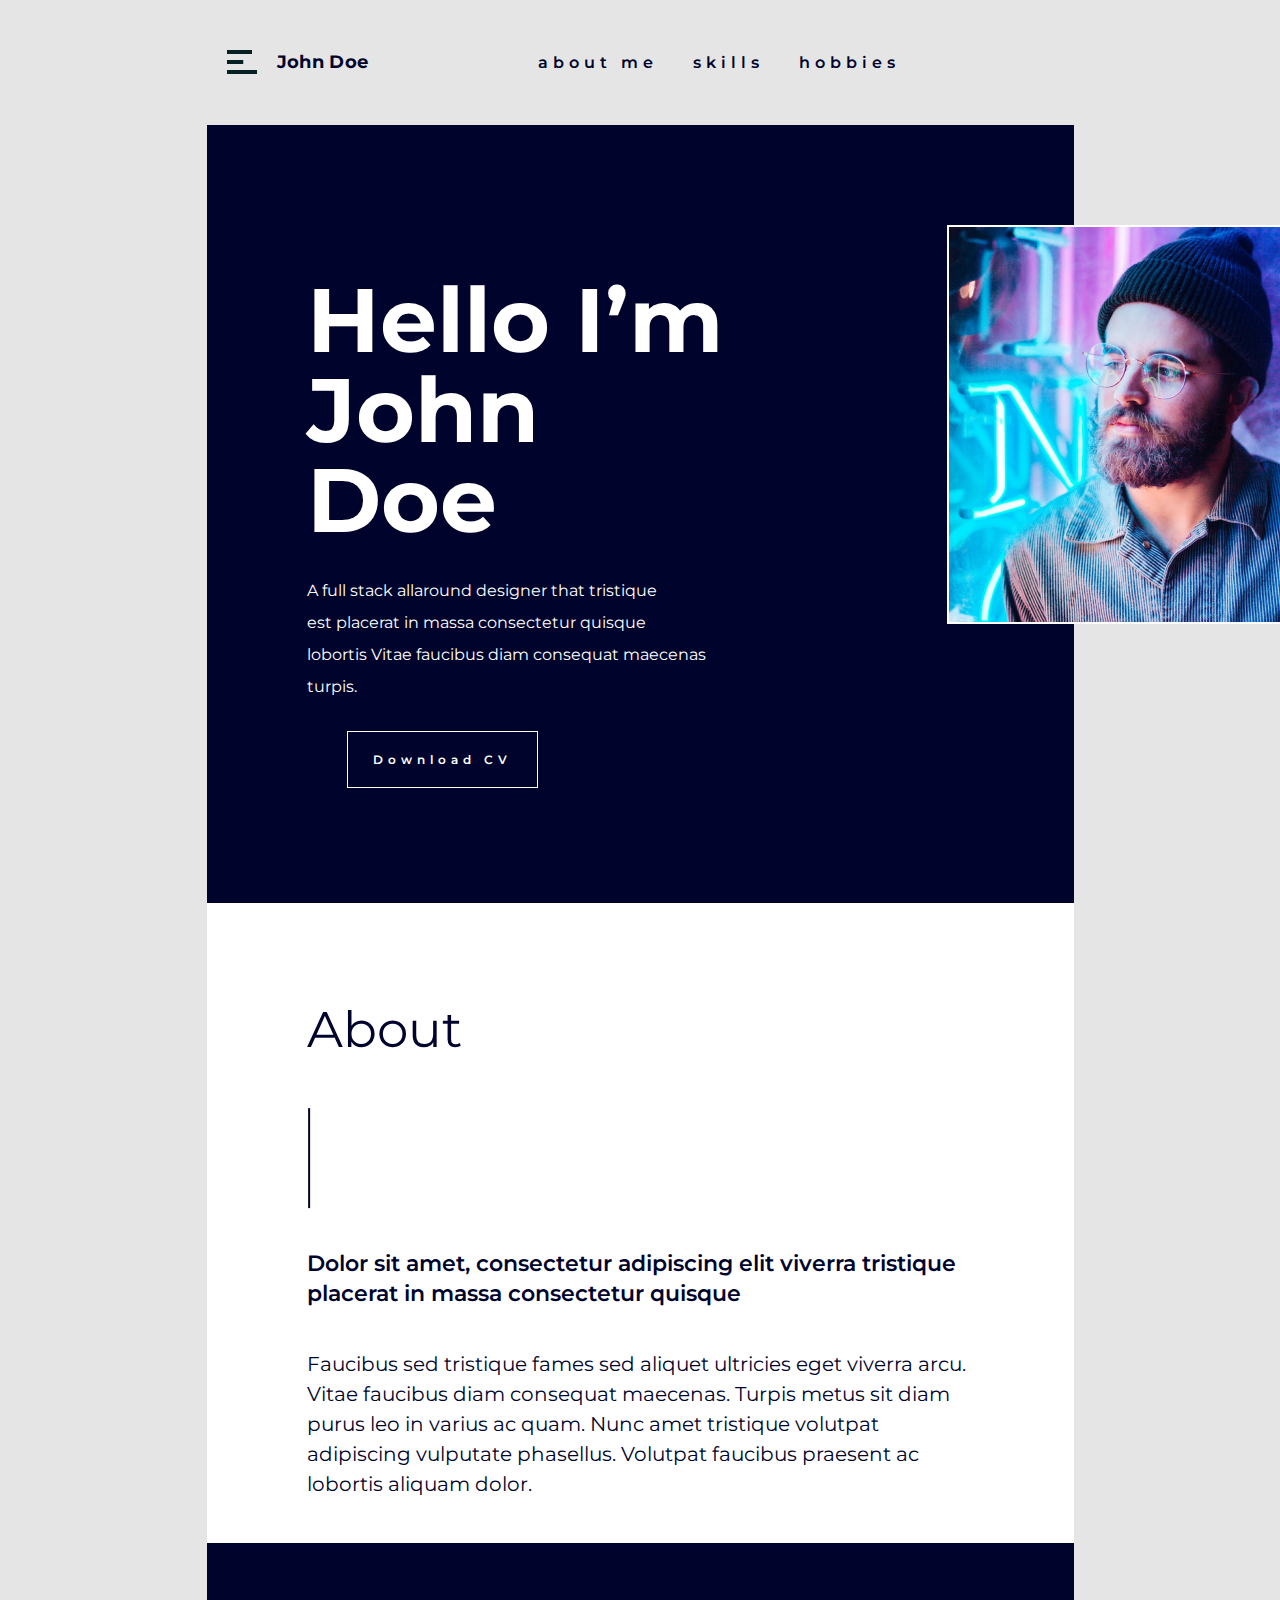
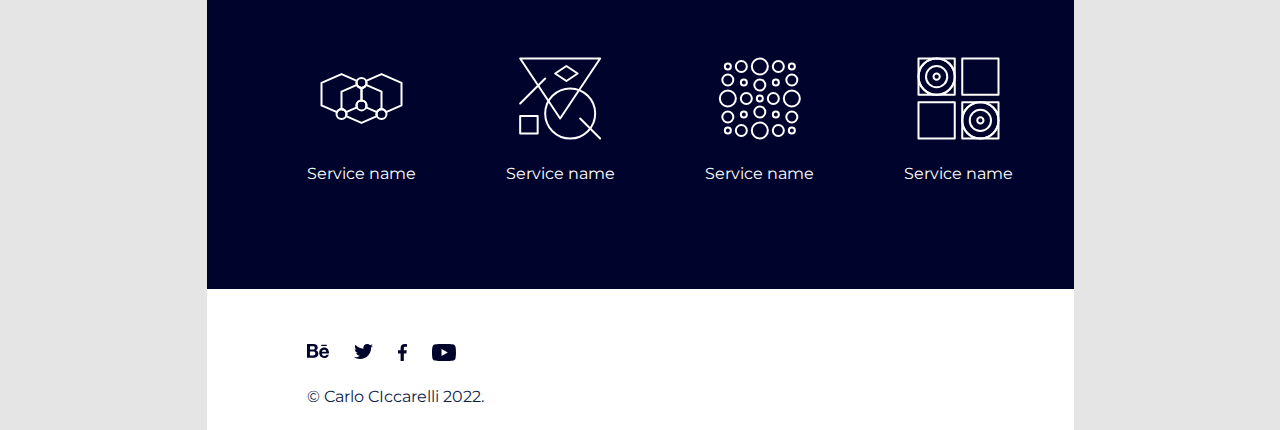
<file: Less_1/less_1.1/index.html>
<!DOCTYPE html>
<html lang="en">
  <head>
    <meta charset="UTF-8" />
    <meta http-equiv="X-UA-Compatible" content="IE=edge" />
    <meta name="viewport" content="width=device-width, initial-scale=1.0" />
    <title>Document</title>
    <link rel="stylesheet" href="css/style.min.css" />
  </head>
  <body>
    <div class="wrapper">
      <header class="header">
        <div class="header__container _container">
          <div class="header__main">
            <a href="index.html" class="header__logo">
              <div class="header__logoimage">
                <svg width="30" height="24" viewBox="0 0 30 24" fill="none" xmlns="http://www.w3.org/2000/svg">
                <path d="M0 12H16.25" stroke="#052123" stroke-width="4"/>
                <path d="M0 2H25" stroke="#052123" stroke-width="4"/>
                <path d="M0 22H30" stroke="#052123" stroke-width="4"/>
                </svg>
              </div>
              <span class="header__title">John Doe</span>
            </a>
            <ul class="header__navigation navigation">
              <li class="navigation__list"><a href="aboutMe.html">about me</a></li>
              <li class="navigation__list"><a href="skills.html">skills</a></li>
              <li class="navigation__list"><a href="hobbies.html">hobbies</a></li>
            </ul>
          </div>
        </div>
      </header>
      <main class="page">
        <section class="information">
          <div class="information__container _container">
            <div class="information__mainblock">
              <div class="information__aboutit aboutit">
                <div class="aboutit__title">Hello
                  I’m </br>John </br> Doe
                </div>
                <div class="aboutit__subtitle">
                  A full stack allaround  designer that tristique </br>est placerat in massa consectetur quisque </br>lobortis Vitae faucibus diam consequat maecenas</br> turpis.
                </div>
    
              </div>
              <div class="information__image"> <img src="./img/main/main.png" alt="main photo"></div>
            </div>
            <div class="information__button">
              <a href="#" class="download-button">Download CV</a>
            </div>
          </div>
        </section>
        <section class="about">
          <div class="about__container _container">
            <div class="about__main">
              <div class="about__title">About <p></p></div>
              <div class="about__subtitle">Dolor sit amet, consectetur adipiscing elit viverra tristique </br> placerat in massa consectetur quisque</div>
              <div class="about__text">  
                Faucibus sed tristique fames sed aliquet ultricies eget viverra arcu. Vitae faucibus diam consequat maecenas. Turpis metus sit diam purus leo in varius ac quam. Nunc amet tristique volutpat adipiscing vulputate phasellus. Volutpat faucibus praesent ac lobortis aliquam dolor.
              </div>
            </div>
          </div>  
        </section>
        <section class="services">
          <div class="services__container _container">
            <div class="services__main">
             <ul class="services__list">
              <li class="services__item">
                <svg width="101" height="101" viewBox="0 0 101 101" fill="none" xmlns="http://www.w3.org/2000/svg">
                <path d="M55.5 34.873C55.5 37.637 53.261 39.876 50.5 39.876C47.737 39.876 45.499 37.637 45.499 34.873C45.499 32.114 47.737 29.875 50.5 29.875C53.261 29.875 55.5 32.114 55.5 34.873Z" stroke="white" stroke-width="2" stroke-miterlimit="10" stroke-linecap="round" stroke-linejoin="round"/>
                <path d="M50.5 62.375C53.2614 62.375 55.5 60.1364 55.5 57.375C55.5 54.6136 53.2614 52.375 50.5 52.375C47.7386 52.375 45.5 54.6136 45.5 57.375C45.5 60.1364 47.7386 62.375 50.5 62.375Z" stroke="white" stroke-width="2" stroke-miterlimit="10" stroke-linecap="round" stroke-linejoin="round"/>
                <path d="M30.5 71.123C33.2614 71.123 35.5 68.8845 35.5 66.123C35.5 63.3616 33.2614 61.123 30.5 61.123C27.7386 61.123 25.5 63.3616 25.5 66.123C25.5 68.8845 27.7386 71.123 30.5 71.123Z" stroke="white" stroke-width="2" stroke-miterlimit="10" stroke-linecap="round" stroke-linejoin="round"/>
                <path d="M70.499 71.1241C73.261 71.1241 75.5 68.885 75.5 66.1231C75.5 63.3611 73.261 61.1221 70.499 61.1221C67.7371 61.1221 65.498 63.3611 65.498 66.1231C65.498 68.885 67.7371 71.1241 70.499 71.1241Z" stroke="white" stroke-width="2" stroke-miterlimit="10" stroke-linecap="round" stroke-linejoin="round"/>
                <path d="M55.076 36.876C54.305 38.638 52.548 39.875 50.5 39.875C48.451 39.875 46.696 38.64 45.923 36.878L30.5 43.624V61.125C33.261 61.125 35.5 63.361 35.5 66.123C35.5 66.836 35.346 67.512 35.076 68.127L50.501 74.873L65.921 68.127C65.652 67.514 65.498 66.836 65.498 66.123C65.498 63.361 67.735 61.125 70.498 61.125H70.5V43.624L55.076 36.876Z" stroke="white" stroke-width="2" stroke-miterlimit="10" stroke-linecap="round" stroke-linejoin="round"/>
                <path d="M70.502 26.126L55.076 32.871C55.345 33.487 55.5 34.16 55.5 34.873C55.5 37.637 53.261 39.876 50.5 39.876V52.376C53.261 52.376 55.5 54.614 55.5 57.376C55.5 58.089 55.347 58.763 55.076 59.376L65.921 64.122C66.693 62.358 68.448 61.126 70.498 61.126C72.546 61.126 74.305 62.36 75.076 64.124L90.498 57.376L90.5 57.377V34.875L70.502 26.126Z" stroke="white" stroke-width="2" stroke-miterlimit="10" stroke-linecap="round" stroke-linejoin="round"/>
                <path d="M45.499 57.375C45.499 54.613 47.737 52.375 50.5 52.375V39.875C47.737 39.875 45.499 37.636 45.499 34.872C45.499 34.159 45.653 33.484 45.922 32.871L30.502 26.126L10.5 34.875V57.377L10.502 57.375L25.923 64.121C26.694 62.357 28.449 61.125 30.499 61.125C32.549 61.125 34.305 62.359 35.077 64.123L45.922 59.377C45.653 58.762 45.499 58.088 45.499 57.375Z" stroke="white" stroke-width="2" stroke-miterlimit="10" stroke-linecap="round" stroke-linejoin="round"/>
                </svg>
                <p>Service name</p>
              </li>
              <li class="services__item">
                <svg width="101" height="101" viewBox="0 0 101 101" fill="none" xmlns="http://www.w3.org/2000/svg">
                  <path d="M85.1665 65.503C85.1665 79.306 73.9755 90.5 60.1705 90.5C46.3585 90.5 35.1665 79.306 35.1665 65.503C35.1665 51.691 46.3585 40.5 60.1705 40.5C73.9755 40.5 85.1665 51.691 85.1665 65.503Z" stroke="white" stroke-width="2" stroke-miterlimit="10" stroke-linecap="round" stroke-linejoin="round"/>
                  <path d="M50.1585 70.499L90.1665 10.5H10.1665L50.1585 70.499Z" stroke="white" stroke-width="2" stroke-miterlimit="10" stroke-linecap="round" stroke-linejoin="round"/>
                  <path d="M70.1646 70.499L90.1665 90.5L70.1646 70.499Z" stroke="white" stroke-width="2" stroke-miterlimit="10" stroke-linecap="round" stroke-linejoin="round"/>
                  <path d="M35.1665 30.502L10.1665 55.498L35.1665 30.502Z" stroke="white" stroke-width="2" stroke-miterlimit="10" stroke-linecap="round" stroke-linejoin="round"/>
                  <path d="M27.6655 67.999H10.1665V85.502H27.6655V67.999Z" stroke="white" stroke-width="2" stroke-miterlimit="10" stroke-linecap="round" stroke-linejoin="round"/>
                  <path d="M45.1665 25.5L56.4145 33L67.6625 25.5L56.4145 17.999L45.1665 25.5Z" stroke="white" stroke-width="2" stroke-miterlimit="10" stroke-linecap="round" stroke-linejoin="round"/>
                  </svg>
                <p>Service name</p>
              </li>
              <li class="services__item">
                <svg width="101" height="101" viewBox="0 0 101 101" fill="none" xmlns="http://www.w3.org/2000/svg">
                  <path d="M18.8335 21.502C20.4909 21.502 21.8345 20.1584 21.8345 18.501C21.8345 16.8436 20.4909 15.5 18.8335 15.5C17.1761 15.5 15.8325 16.8436 15.8325 18.501C15.8325 20.1584 17.1761 21.502 18.8335 21.502Z" stroke="white" stroke-width="2" stroke-miterlimit="10" stroke-linecap="round" stroke-linejoin="round"/>
                  <path d="M32.3335 24.001C35.3711 24.001 37.8335 21.5385 37.8335 18.501C37.8335 15.4634 35.3711 13.001 32.3335 13.001C29.2959 13.001 26.8335 15.4634 26.8335 18.501C26.8335 21.5385 29.2959 24.001 32.3335 24.001Z" stroke="white" stroke-width="2" stroke-miterlimit="10" stroke-linecap="round" stroke-linejoin="round"/>
                  <path d="M50.8335 26.501C55.2518 26.501 58.8335 22.9193 58.8335 18.501C58.8335 14.0827 55.2518 10.501 50.8335 10.501C46.4152 10.501 42.8335 14.0827 42.8335 18.501C42.8335 22.9193 46.4152 26.501 50.8335 26.501Z" stroke="white" stroke-width="2" stroke-miterlimit="10" stroke-linecap="round" stroke-linejoin="round"/>
                  <path d="M69.3325 24.002C72.3707 24.002 74.8335 21.5391 74.8335 18.501C74.8335 15.4629 72.3707 13 69.3325 13C66.2944 13 63.8315 15.4629 63.8315 18.501C63.8315 21.5391 66.2944 24.002 69.3325 24.002Z" stroke="white" stroke-width="2" stroke-miterlimit="10" stroke-linecap="round" stroke-linejoin="round"/>
                  <path d="M82.8335 21.501C84.4904 21.501 85.8335 20.1578 85.8335 18.501C85.8335 16.8441 84.4904 15.501 82.8335 15.501C81.1766 15.501 79.8335 16.8441 79.8335 18.501C79.8335 20.1578 81.1766 21.501 82.8335 21.501Z" stroke="white" stroke-width="2" stroke-miterlimit="10" stroke-linecap="round" stroke-linejoin="round"/>
                  <path d="M18.8335 37.501C21.8711 37.501 24.3335 35.0385 24.3335 32.001C24.3335 28.9634 21.8711 26.501 18.8335 26.501C15.7959 26.501 13.3335 28.9634 13.3335 32.001C13.3335 35.0385 15.7959 37.501 18.8335 37.501Z" stroke="white" stroke-width="2" stroke-miterlimit="10" stroke-linecap="round" stroke-linejoin="round"/>
                  <path d="M34.8325 37.5C36.4894 37.5 37.8325 36.1569 37.8325 34.5C37.8325 32.8431 36.4894 31.5 34.8325 31.5C33.1757 31.5 31.8325 32.8431 31.8325 34.5C31.8325 36.1569 33.1757 37.5 34.8325 37.5Z" stroke="white" stroke-width="2" stroke-miterlimit="10" stroke-linecap="round" stroke-linejoin="round"/>
                  <path d="M50.8335 42.501C53.8711 42.501 56.3335 40.0385 56.3335 37.001C56.3335 33.9634 53.8711 31.501 50.8335 31.501C47.7959 31.501 45.3335 33.9634 45.3335 37.001C45.3335 40.0385 47.7959 42.501 50.8335 42.501Z" stroke="white" stroke-width="2" stroke-miterlimit="10" stroke-linecap="round" stroke-linejoin="round"/>
                  <path d="M66.8325 37.501C68.4899 37.501 69.8335 36.1574 69.8335 34.5C69.8335 32.8426 68.4899 31.499 66.8325 31.499C65.1751 31.499 63.8315 32.8426 63.8315 34.5C63.8315 36.1574 65.1751 37.501 66.8325 37.501Z" stroke="white" stroke-width="2" stroke-miterlimit="10" stroke-linecap="round" stroke-linejoin="round"/>
                  <path d="M82.8335 37.502C85.8716 37.502 88.3345 35.0391 88.3345 32.001C88.3345 28.9629 85.8716 26.5 82.8335 26.5C79.7954 26.5 77.3325 28.9629 77.3325 32.001C77.3325 35.0391 79.7954 37.502 82.8335 37.502Z" stroke="white" stroke-width="2" stroke-miterlimit="10" stroke-linecap="round" stroke-linejoin="round"/>
                  <path d="M18.8335 58.501C23.2518 58.501 26.8335 54.9193 26.8335 50.501C26.8335 46.0827 23.2518 42.501 18.8335 42.501C14.4152 42.501 10.8335 46.0827 10.8335 50.501C10.8335 54.9193 14.4152 58.501 18.8335 58.501Z" stroke="white" stroke-width="2" stroke-miterlimit="10" stroke-linecap="round" stroke-linejoin="round"/>
                  <path d="M37.3325 56.001C40.3701 56.001 42.8325 53.5385 42.8325 50.501C42.8325 47.4634 40.3701 45.001 37.3325 45.001C34.295 45.001 31.8325 47.4634 31.8325 50.501C31.8325 53.5385 34.295 56.001 37.3325 56.001Z" stroke="white" stroke-width="2" stroke-miterlimit="10" stroke-linecap="round" stroke-linejoin="round"/>
                  <path d="M50.8335 53.499C52.4904 53.499 53.8335 52.1559 53.8335 50.499C53.8335 48.8422 52.4904 47.499 50.8335 47.499C49.1766 47.499 47.8335 48.8422 47.8335 50.499C47.8335 52.1559 49.1766 53.499 50.8335 53.499Z" stroke="white" stroke-width="2" stroke-miterlimit="10" stroke-linecap="round" stroke-linejoin="round"/>
                  <path d="M64.3335 56.001C67.3711 56.001 69.8335 53.5385 69.8335 50.501C69.8335 47.4634 67.3711 45.001 64.3335 45.001C61.2959 45.001 58.8335 47.4634 58.8335 50.501C58.8335 53.5385 61.2959 56.001 64.3335 56.001Z" stroke="white" stroke-width="2" stroke-miterlimit="10" stroke-linecap="round" stroke-linejoin="round"/>
                  <path d="M82.8335 58.501C87.2518 58.501 90.8335 54.9193 90.8335 50.501C90.8335 46.0827 87.2518 42.501 82.8335 42.501C78.4152 42.501 74.8335 46.0827 74.8335 50.501C74.8335 54.9193 78.4152 58.501 82.8335 58.501Z" stroke="white" stroke-width="2" stroke-miterlimit="10" stroke-linecap="round" stroke-linejoin="round"/>
                  <path d="M18.8335 74.501C21.8711 74.501 24.3335 72.0385 24.3335 69.001C24.3335 65.9634 21.8711 63.501 18.8335 63.501C15.7959 63.501 13.3335 65.9634 13.3335 69.001C13.3335 72.0385 15.7959 74.501 18.8335 74.501Z" stroke="white" stroke-width="2" stroke-miterlimit="10" stroke-linecap="round" stroke-linejoin="round"/>
                  <path d="M34.8325 69.5C36.4894 69.5 37.8325 68.1569 37.8325 66.5C37.8325 64.8431 36.4894 63.5 34.8325 63.5C33.1757 63.5 31.8325 64.8431 31.8325 66.5C31.8325 68.1569 33.1757 69.5 34.8325 69.5Z" stroke="white" stroke-width="2" stroke-miterlimit="10" stroke-linecap="round" stroke-linejoin="round"/>
                  <path d="M56.3335 64.002C56.3335 67.037 53.8705 69.5 50.8335 69.5C47.7975 69.5 45.3315 67.037 45.3315 64.002C45.3315 60.962 47.7975 58.5 50.8335 58.5C53.8705 58.5 56.3335 60.962 56.3335 64.002Z" stroke="white" stroke-width="2" stroke-miterlimit="10" stroke-linecap="round" stroke-linejoin="round"/>
                  <path d="M66.8325 69.501C68.4899 69.501 69.8335 68.1574 69.8335 66.5C69.8335 64.8426 68.4899 63.499 66.8325 63.499C65.1751 63.499 63.8315 64.8426 63.8315 66.5C63.8315 68.1574 65.1751 69.501 66.8325 69.501Z" stroke="white" stroke-width="2" stroke-miterlimit="10" stroke-linecap="round" stroke-linejoin="round"/>
                  <path d="M82.8335 74.502C85.8716 74.502 88.3345 72.0391 88.3345 69.001C88.3345 65.9629 85.8716 63.5 82.8335 63.5C79.7954 63.5 77.3325 65.9629 77.3325 69.001C77.3325 72.0391 79.7954 74.502 82.8335 74.502Z" stroke="white" stroke-width="2" stroke-miterlimit="10" stroke-linecap="round" stroke-linejoin="round"/>
                  <path d="M18.8335 85.501C20.4909 85.501 21.8345 84.1574 21.8345 82.5C21.8345 80.8426 20.4909 79.499 18.8335 79.499C17.1761 79.499 15.8325 80.8426 15.8325 82.5C15.8325 84.1574 17.1761 85.501 18.8335 85.501Z" stroke="white" stroke-width="2" stroke-miterlimit="10" stroke-linecap="round" stroke-linejoin="round"/>
                  <path d="M32.3335 88C35.3711 88 37.8335 85.5376 37.8335 82.5C37.8335 79.4624 35.3711 77 32.3335 77C29.2959 77 26.8335 79.4624 26.8335 82.5C26.8335 85.5376 29.2959 88 32.3335 88Z" stroke="white" stroke-width="2" stroke-miterlimit="10" stroke-linecap="round" stroke-linejoin="round"/>
                  <path d="M50.8335 90.5C55.2518 90.5 58.8335 86.9183 58.8335 82.5C58.8335 78.0817 55.2518 74.5 50.8335 74.5C46.4152 74.5 42.8335 78.0817 42.8335 82.5C42.8335 86.9183 46.4152 90.5 50.8335 90.5Z" stroke="white" stroke-width="2" stroke-miterlimit="10" stroke-linecap="round" stroke-linejoin="round"/>
                  <path d="M69.3325 88.001C72.3707 88.001 74.8335 85.5381 74.8335 82.5C74.8335 79.4619 72.3707 76.999 69.3325 76.999C66.2944 76.999 63.8315 79.4619 63.8315 82.5C63.8315 85.5381 66.2944 88.001 69.3325 88.001Z" stroke="white" stroke-width="2" stroke-miterlimit="10" stroke-linecap="round" stroke-linejoin="round"/>
                  <path d="M82.8335 85.5C84.4904 85.5 85.8335 84.1569 85.8335 82.5C85.8335 80.8431 84.4904 79.5 82.8335 79.5C81.1766 79.5 79.8335 80.8431 79.8335 82.5C79.8335 84.1569 81.1766 85.5 82.8335 85.5Z" stroke="white" stroke-width="2" stroke-miterlimit="10" stroke-linecap="round" stroke-linejoin="round"/>
                  </svg>
                <p>Service name</p>
              </li>
              <li class="services__item">
                <svg width="101" height="101" viewBox="0 0 101 101" fill="none" xmlns="http://www.w3.org/2000/svg">
                  <path d="M10.5 28.626V46.75H28.625C18.613 46.75 10.5 38.636 10.5 28.626Z" stroke="white" stroke-width="2" stroke-miterlimit="10" stroke-linecap="round" stroke-linejoin="round"/>
                  <path d="M28.625 10.5H10.5V28.626C10.5 18.615 18.613 10.5 28.625 10.5Z" stroke="white" stroke-width="2" stroke-miterlimit="10" stroke-linecap="round" stroke-linejoin="round"/>
                  <path d="M46.75 28.625V10.5H28.625C38.633 10.5 46.75 18.615 46.75 28.625Z" stroke="white" stroke-width="2" stroke-miterlimit="10" stroke-linecap="round" stroke-linejoin="round"/>
                  <path d="M28.625 46.75H46.75V28.625C46.75 38.636 38.633 46.75 28.625 46.75Z" stroke="white" stroke-width="2" stroke-miterlimit="10" stroke-linecap="round" stroke-linejoin="round"/>
                  <path d="M46.75 54.248H10.5V90.5H46.75V54.248Z" stroke="white" stroke-width="2" stroke-miterlimit="10" stroke-linecap="round" stroke-linejoin="round"/>
                  <path d="M90.5 10.5H54.248V46.749H90.5V10.5Z" stroke="white" stroke-width="2" stroke-miterlimit="10" stroke-linecap="round" stroke-linejoin="round"/>
                  <path d="M28.625 46.751C38.6352 46.751 46.75 38.6361 46.75 28.626C46.75 18.6158 38.6352 10.501 28.625 10.501C18.6148 10.501 10.5 18.6158 10.5 28.626C10.5 38.6361 18.6148 46.751 28.625 46.751Z" stroke="white" stroke-width="2" stroke-miterlimit="10" stroke-linecap="round" stroke-linejoin="round"/>
                  <path d="M28.625 39.251C34.493 39.251 39.25 34.494 39.25 28.626C39.25 22.758 34.493 18.001 28.625 18.001C22.757 18.001 18 22.758 18 28.626C18 34.494 22.757 39.251 28.625 39.251Z" stroke="white" stroke-width="2" stroke-miterlimit="10" stroke-linecap="round" stroke-linejoin="round"/>
                  <path d="M28.625 31.751C30.3509 31.751 31.75 30.3519 31.75 28.626C31.75 26.9001 30.3509 25.501 28.625 25.501C26.8991 25.501 25.5 26.9001 25.5 28.626C25.5 30.3519 26.8991 31.751 28.625 31.751Z" stroke="white" stroke-width="2" stroke-miterlimit="10" stroke-linecap="round" stroke-linejoin="round"/>
                  <path d="M54.25 72.375V90.5H72.375C62.364 90.5 54.25 82.385 54.25 72.375Z" stroke="white" stroke-width="2" stroke-miterlimit="10" stroke-linecap="round" stroke-linejoin="round"/>
                  <path d="M72.375 54.248H54.25V72.375C54.25 62.363 62.364 54.248 72.375 54.248Z" stroke="white" stroke-width="2" stroke-miterlimit="10" stroke-linecap="round" stroke-linejoin="round"/>
                  <path d="M90.5 72.373V54.248H72.375C82.385 54.248 90.5 62.363 90.5 72.373Z" stroke="white" stroke-width="2" stroke-miterlimit="10" stroke-linecap="round" stroke-linejoin="round"/>
                  <path d="M72.375 90.5H90.5V72.373C90.5 82.385 82.385 90.5 72.375 90.5Z" stroke="white" stroke-width="2" stroke-miterlimit="10" stroke-linecap="round" stroke-linejoin="round"/>
                  <path d="M72.375 90.5C82.3852 90.5 90.5 82.3852 90.5 72.375C90.5 62.3648 82.3852 54.25 72.375 54.25C62.3648 54.25 54.25 62.3648 54.25 72.375C54.25 82.3852 62.3648 90.5 72.375 90.5Z" stroke="white" stroke-width="2" stroke-miterlimit="10" stroke-linecap="round" stroke-linejoin="round"/>
                  <path d="M83 72.375C83 78.244 78.246 83 72.375 83C66.508 83 61.75 78.244 61.75 72.375C61.75 66.506 66.508 61.748 72.375 61.748C78.246 61.748 83 66.506 83 72.375Z" stroke="white" stroke-width="2" stroke-miterlimit="10" stroke-linecap="round" stroke-linejoin="round"/>
                  <path d="M72.375 75.5C74.1009 75.5 75.5 74.1009 75.5 72.375C75.5 70.6491 74.1009 69.25 72.375 69.25C70.6491 69.25 69.25 70.6491 69.25 72.375C69.25 74.1009 70.6491 75.5 72.375 75.5Z" stroke="white" stroke-width="2" stroke-miterlimit="10" stroke-linecap="round" stroke-linejoin="round"/>
                  </svg>
                <p>Service name</p>
              </li>
             </ul>
            </div>
          </div>  
        </section>
    </div>
    <footer class="footer">
      <div class="footer__container _container">
        <div class="footer__navigation">
          <ul class="footer__links">
            <li class="footer__link">
              <a href="#">
                <svg width="22" height="14" viewBox="0 0 22 14" fill="none" xmlns="http://www.w3.org/2000/svg">
                  <path d="M8.8376 6.27157C10.0285 5.70145 10.7179 4.8146 10.7179 3.42097C10.7179 0.697061 8.71223 0 6.39314 0H0V13.6833H6.5812C9.02565 13.6833 11.3447 12.4792 11.3447 9.69193C11.282 8.04491 10.4672 6.77835 8.8376 6.27157ZM2.94584 2.34395H5.76636C6.83188 2.34395 7.83476 2.66069 7.83476 3.92762C7.83476 5.06786 7.08261 5.57439 6.01708 5.57439H3.0085V2.34395H2.94584ZM6.14241 11.4024H2.94584V7.60161H6.20507C7.52131 7.60161 8.33614 8.1721 8.33614 9.56573C8.33614 10.9594 7.33329 11.4024 6.14241 11.4024ZM19.8063 2.09032H14.2906V0.760285H19.8063V2.09032ZM22 8.93226C22 6.01831 20.3077 3.54779 17.2365 3.54779C14.2279 3.54779 12.2222 5.82815 12.2222 8.80544C12.2222 11.9094 14.1653 14 17.2365 14C19.5556 14 21.1225 12.9226 21.8119 10.6421H19.4302C19.1795 11.4656 18.114 11.9091 17.2991 11.9091C15.7322 11.9091 14.9173 10.9589 14.9173 9.37519H22C22 9.2485 22 9.05895 22 8.93226ZM14.9173 7.72843C14.98 6.39814 15.8575 5.63811 17.1737 5.63811C18.5527 5.63811 19.1795 6.46149 19.3048 7.72843H14.9173Z" fill="#00042D"/>
                  </svg>
              </a>
            </li>
            <li class="footer__link">
              <a href="#">
                <svg width="19" height="15" viewBox="0 0 19 15" fill="none" xmlns="http://www.w3.org/2000/svg">
                  <path d="M17.0367 3.70373C17.0367 3.88892 17.0367 4.01226 17.0367 4.19744C17.0367 9.19748 13.11 15 5.95335 15C3.73668 15 1.71 14.3828 0 13.2717C0.316667 13.3334 0.633333 13.3338 0.95 13.3338C2.78667 13.3338 4.43332 12.7162 5.76332 11.7285C4.05332 11.6668 2.59668 10.6175 2.15335 9.07427C2.40668 9.136 2.65998 9.13575 2.91332 9.13575C3.29332 9.13575 3.60997 9.07451 3.92664 9.01278C2.1533 8.64241 0.823364 7.16091 0.823364 5.30905V5.24696C1.33003 5.5556 1.96332 5.67894 2.59665 5.74067C1.51998 5.06165 0.886682 3.88904 0.886682 2.59273C0.886682 1.91372 1.07664 1.23494 1.3933 0.679379C3.2933 2.96335 6.20668 4.50621 9.43668 4.62967C9.37335 4.32102 9.30997 4.07447 9.30997 3.76582C9.30997 1.66704 11.02 0 13.1734 0C14.3134 0 15.3267 0.432343 16.0234 1.17309C16.91 0.987903 17.7333 0.679259 18.4933 0.247157C18.1766 1.11136 17.6067 1.85175 16.7833 2.34558C17.5433 2.28385 18.3033 2.03693 19 1.72829C18.4933 2.46903 17.7967 3.14817 17.0367 3.70373Z" fill="#00042D"/>
                  </svg>    
              </a>         
            </li>
            <li>
              <a href="#">
                <svg width="9" height="17" viewBox="0 0 9 17" fill="none" xmlns="http://www.w3.org/2000/svg">
                  <path d="M7.3813 2.83333H9V0.125434C8.74101 0.0624711 7.76974 0 6.60427 0C4.20859 0 2.58992 1.38506 2.58992 3.96654V6.35901H0V9.38111H2.58992V17H5.82733V9.38111H8.35252L8.74099 6.35901H5.82733V4.28136C5.82733 3.39988 6.08634 2.83333 7.3813 2.83333Z" fill="#00042D"/>
                  </svg>
              </a>
            </li>
            <li class="footer__link">
              <a href="#">
                <svg width="24" height="17" viewBox="0 0 24 17" fill="none" xmlns="http://www.w3.org/2000/svg">
                  <path d="M23.492 2.67374C23.2381 1.65498 22.4127 0.827615 21.3968 0.509254C19.4921 -0.000124368 12 0 12 0C12 0 4.50799 -0.000124368 2.60323 0.509254C1.58736 0.763943 0.761935 1.59131 0.507967 2.67374C3.09944e-05 4.58391 0 8.53171 0 8.53171C0 8.53171 3.09944e-05 12.4795 0.507967 14.3897C0.761935 15.4084 1.58736 16.2361 2.60323 16.4907C4.50799 17.0001 12 17 12 17C12 17 19.4921 17.0001 21.3968 16.4907C22.4127 16.2361 23.2381 15.4084 23.492 14.3897C24 12.4795 24 8.53171 24 8.53171C24 8.53171 24 4.58391 23.492 2.67374ZM9.5238 12.0977V4.90227L15.8095 8.46829L9.5238 12.0977Z" fill="#00042D"/>
                  </svg>
              </a>
            </li>
          </ul>
          <div class="footer__information"><p>© Carlo CIccarelli 2022.</p></div>
        </div>
      </div>
    </footer>
  </body>
</html>
</file>
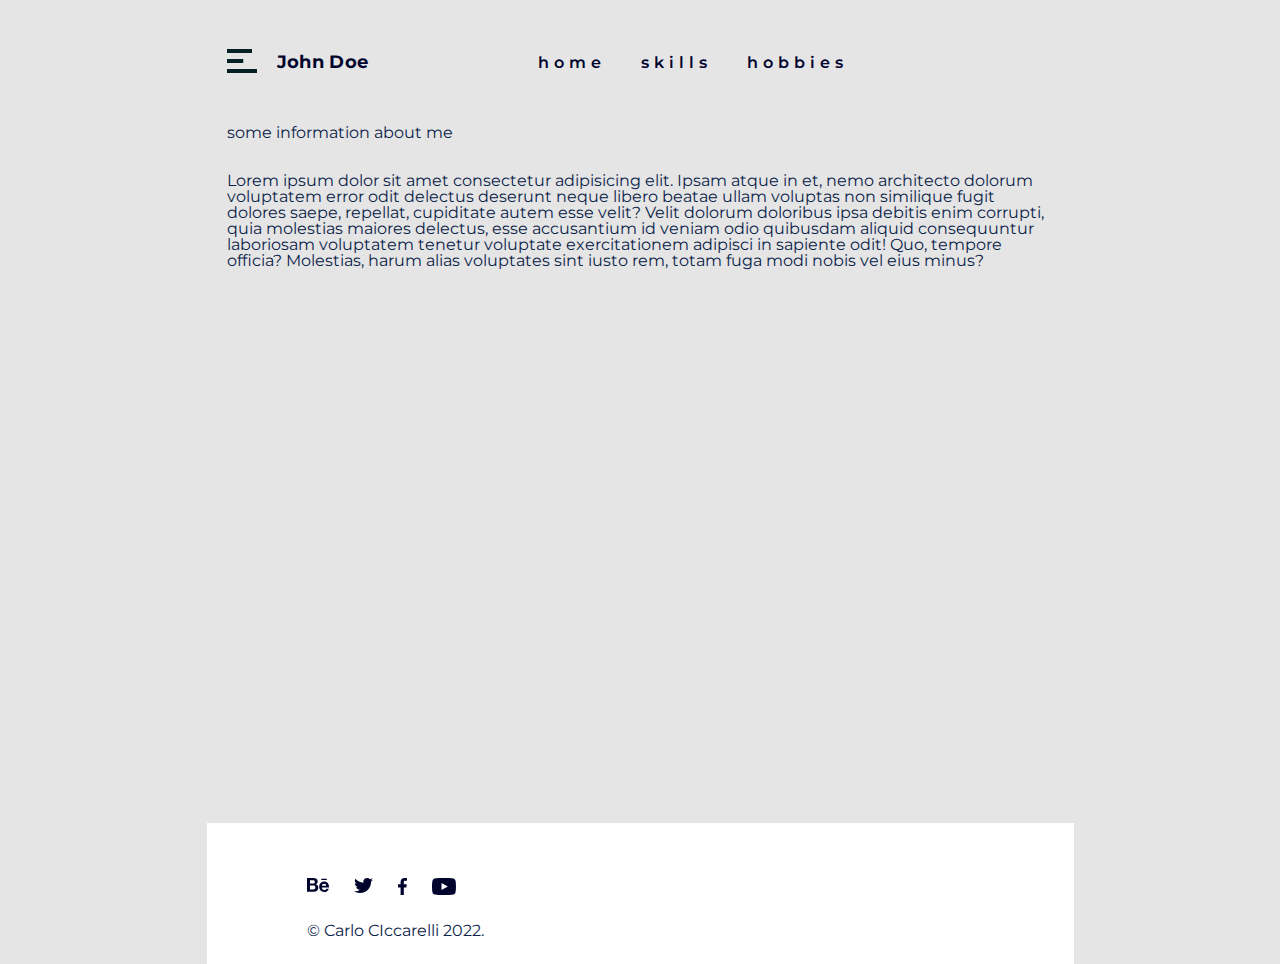
<file: Less_1/less_1.1/aboutMe.html>
<!DOCTYPE html>
<html lang="en">
  <head>
    <meta charset="UTF-8" />
    <meta http-equiv="X-UA-Compatible" content="IE=edge" />
    <meta name="viewport" content="width=device-width, initial-scale=1.0" />
    <title>Document</title>
    <link rel="stylesheet" href="css/style.min.css" />
  </head>
  <body>
    <header class="header">
      <div class="header__container _container">
        <div class="header__main">
          <a href="index.html" class="header__logo">
            <div class="header__logoimage">
              <svg
                width="30"
                height="24"
                viewBox="0 0 30 24"
                fill="none"
                xmlns="http://www.w3.org/2000/svg"
              >
                <path d="M0 12H16.25" stroke="#052123" stroke-width="4" />
                <path d="M0 2H25" stroke="#052123" stroke-width="4" />
                <path d="M0 22H30" stroke="#052123" stroke-width="4" />
              </svg>
            </div>
            <span class="header__title">John Doe</span>
          </a>
          <ul class="header__navigation navigation">
            <li class="navigation__list"><a href="index.html">home</a></li>
            <li class="navigation__list"><a href="skills.html">skills</a></li>
            <li class="navigation__list"><a href="hobbies.html">hobbies</a></li>
          </ul>
        </div>
      </div>
    </header>
    <main style="height: 77.6vh" class="page">
      <div class="aboutme__container _container">
        <p>some information about me</p>
      </br>
      </br>
        Lorem ipsum dolor sit amet consectetur adipisicing elit. Ipsam atque in et, nemo architecto
        dolorum voluptatem error odit delectus deserunt neque libero beatae ullam voluptas non
        similique fugit dolores saepe, repellat, cupiditate autem esse velit? Velit dolorum
        doloribus ipsa debitis enim corrupti, quia molestias maiores delectus, esse accusantium id
        veniam odio quibusdam aliquid consequuntur laboriosam voluptatem tenetur voluptate
        exercitationem adipisci in sapiente odit! Quo, tempore officia? Molestias, harum alias
        voluptates sint iusto rem, totam fuga modi nobis vel eius minus?
      </div>
    </main>
    <footer class="footer">
      <div class="footer__container _container">
        <div class="footer__navigation">
          <ul class="footer__links">
            <li class="footer__link">
              <a href="#">
                <svg
                  width="22"
                  height="14"
                  viewBox="0 0 22 14"
                  fill="none"
                  xmlns="http://www.w3.org/2000/svg"
                >
                  <path
                    d="M8.8376 6.27157C10.0285 5.70145 10.7179 4.8146 10.7179 3.42097C10.7179 0.697061 8.71223 0 6.39314 0H0V13.6833H6.5812C9.02565 13.6833 11.3447 12.4792 11.3447 9.69193C11.282 8.04491 10.4672 6.77835 8.8376 6.27157ZM2.94584 2.34395H5.76636C6.83188 2.34395 7.83476 2.66069 7.83476 3.92762C7.83476 5.06786 7.08261 5.57439 6.01708 5.57439H3.0085V2.34395H2.94584ZM6.14241 11.4024H2.94584V7.60161H6.20507C7.52131 7.60161 8.33614 8.1721 8.33614 9.56573C8.33614 10.9594 7.33329 11.4024 6.14241 11.4024ZM19.8063 2.09032H14.2906V0.760285H19.8063V2.09032ZM22 8.93226C22 6.01831 20.3077 3.54779 17.2365 3.54779C14.2279 3.54779 12.2222 5.82815 12.2222 8.80544C12.2222 11.9094 14.1653 14 17.2365 14C19.5556 14 21.1225 12.9226 21.8119 10.6421H19.4302C19.1795 11.4656 18.114 11.9091 17.2991 11.9091C15.7322 11.9091 14.9173 10.9589 14.9173 9.37519H22C22 9.2485 22 9.05895 22 8.93226ZM14.9173 7.72843C14.98 6.39814 15.8575 5.63811 17.1737 5.63811C18.5527 5.63811 19.1795 6.46149 19.3048 7.72843H14.9173Z"
                    fill="#00042D"
                  />
                </svg>
              </a>
            </li>
            <li class="footer__link">
              <a href="#">
                <svg
                  width="19"
                  height="15"
                  viewBox="0 0 19 15"
                  fill="none"
                  xmlns="http://www.w3.org/2000/svg"
                >
                  <path
                    d="M17.0367 3.70373C17.0367 3.88892 17.0367 4.01226 17.0367 4.19744C17.0367 9.19748 13.11 15 5.95335 15C3.73668 15 1.71 14.3828 0 13.2717C0.316667 13.3334 0.633333 13.3338 0.95 13.3338C2.78667 13.3338 4.43332 12.7162 5.76332 11.7285C4.05332 11.6668 2.59668 10.6175 2.15335 9.07427C2.40668 9.136 2.65998 9.13575 2.91332 9.13575C3.29332 9.13575 3.60997 9.07451 3.92664 9.01278C2.1533 8.64241 0.823364 7.16091 0.823364 5.30905V5.24696C1.33003 5.5556 1.96332 5.67894 2.59665 5.74067C1.51998 5.06165 0.886682 3.88904 0.886682 2.59273C0.886682 1.91372 1.07664 1.23494 1.3933 0.679379C3.2933 2.96335 6.20668 4.50621 9.43668 4.62967C9.37335 4.32102 9.30997 4.07447 9.30997 3.76582C9.30997 1.66704 11.02 0 13.1734 0C14.3134 0 15.3267 0.432343 16.0234 1.17309C16.91 0.987903 17.7333 0.679259 18.4933 0.247157C18.1766 1.11136 17.6067 1.85175 16.7833 2.34558C17.5433 2.28385 18.3033 2.03693 19 1.72829C18.4933 2.46903 17.7967 3.14817 17.0367 3.70373Z"
                    fill="#00042D"
                  />
                </svg>
              </a>
            </li>
            <li>
              <a href="#">
                <svg
                  width="9"
                  height="17"
                  viewBox="0 0 9 17"
                  fill="none"
                  xmlns="http://www.w3.org/2000/svg"
                >
                  <path
                    d="M7.3813 2.83333H9V0.125434C8.74101 0.0624711 7.76974 0 6.60427 0C4.20859 0 2.58992 1.38506 2.58992 3.96654V6.35901H0V9.38111H2.58992V17H5.82733V9.38111H8.35252L8.74099 6.35901H5.82733V4.28136C5.82733 3.39988 6.08634 2.83333 7.3813 2.83333Z"
                    fill="#00042D"
                  />
                </svg>
              </a>
            </li>
            <li class="footer__link">
              <a href="#">
                <svg
                  width="24"
                  height="17"
                  viewBox="0 0 24 17"
                  fill="none"
                  xmlns="http://www.w3.org/2000/svg"
                >
                  <path
                    d="M23.492 2.67374C23.2381 1.65498 22.4127 0.827615 21.3968 0.509254C19.4921 -0.000124368 12 0 12 0C12 0 4.50799 -0.000124368 2.60323 0.509254C1.58736 0.763943 0.761935 1.59131 0.507967 2.67374C3.09944e-05 4.58391 0 8.53171 0 8.53171C0 8.53171 3.09944e-05 12.4795 0.507967 14.3897C0.761935 15.4084 1.58736 16.2361 2.60323 16.4907C4.50799 17.0001 12 17 12 17C12 17 19.4921 17.0001 21.3968 16.4907C22.4127 16.2361 23.2381 15.4084 23.492 14.3897C24 12.4795 24 8.53171 24 8.53171C24 8.53171 24 4.58391 23.492 2.67374ZM9.5238 12.0977V4.90227L15.8095 8.46829L9.5238 12.0977Z"
                    fill="#00042D"
                  />
                </svg>
              </a>
            </li>
          </ul>
          <div class="footer__information"><p>© Carlo CIccarelli 2022.</p></div>
        </div>
      </div>
    </footer>
  </body>
</html>
</file>
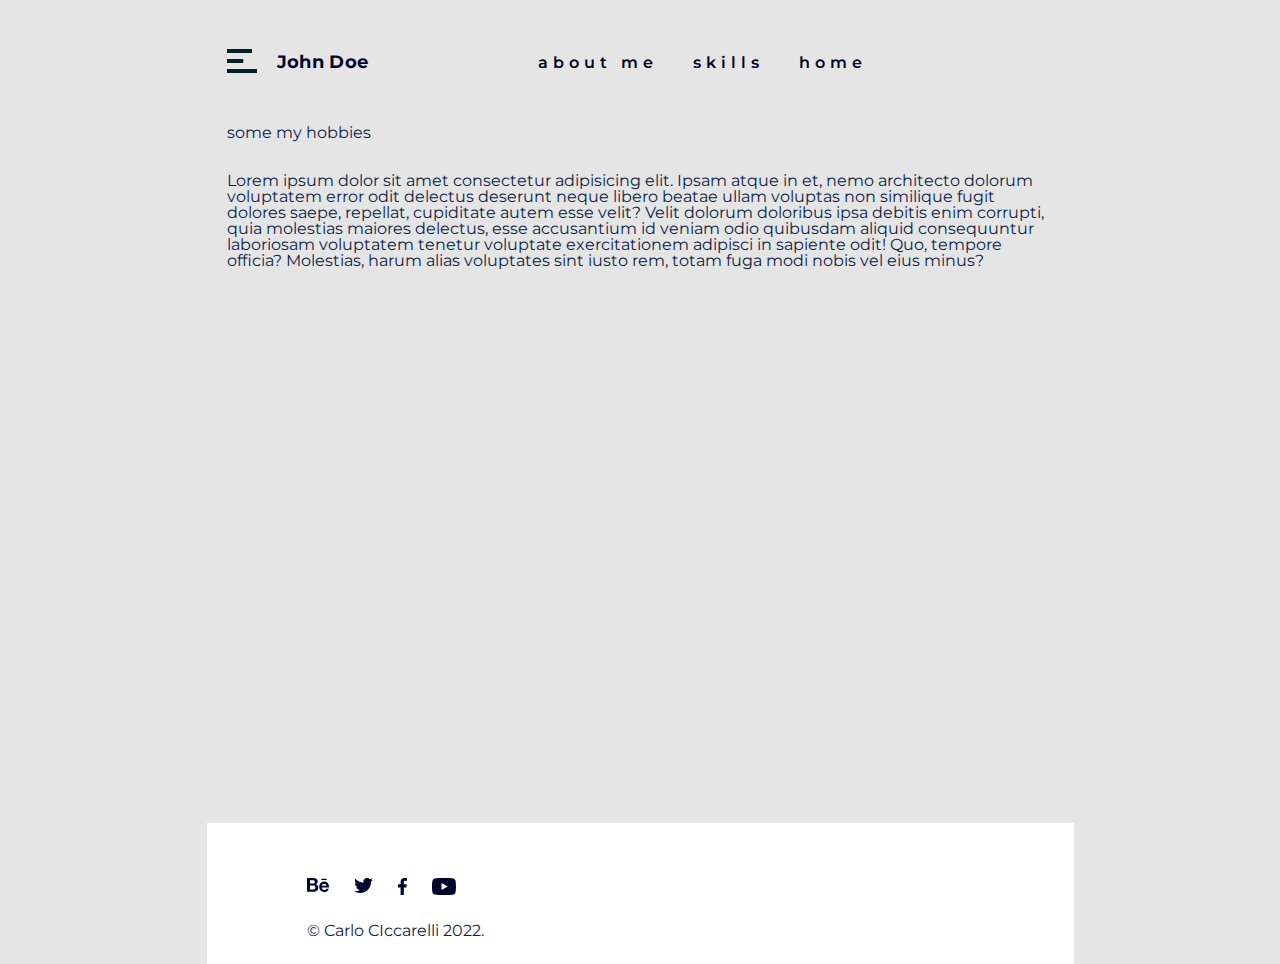
<file: Less_1/less_1.1/hobbies.html>
<!DOCTYPE html>
<html lang="en">
  <head>
    <meta charset="UTF-8" />
    <meta http-equiv="X-UA-Compatible" content="IE=edge" />
    <meta name="viewport" content="width=device-width, initial-scale=1.0" />
    <title>Document</title>
    <link rel="stylesheet" href="css/style.min.css" />
  </head>
  <body>
    <header class="header">
      <div class="header__container _container">
        <div class="header__main">
          <a href="index.html" class="header__logo">
            <div class="header__logoimage">
              <svg
                width="30"
                height="24"
                viewBox="0 0 30 24"
                fill="none"
                xmlns="http://www.w3.org/2000/svg"
              >
                <path d="M0 12H16.25" stroke="#052123" stroke-width="4" />
                <path d="M0 2H25" stroke="#052123" stroke-width="4" />
                <path d="M0 22H30" stroke="#052123" stroke-width="4" />
              </svg>
            </div>
            <span class="header__title">John Doe</span>
          </a>
          <ul class="header__navigation navigation">
            <li class="navigation__list"><a href="aboutMe.html">about me</a></li>
            <li class="navigation__list"><a href="skills.html">skills</a></li>
            <li class="navigation__list"><a href="index.html">home</a></li>
          </ul>
        </div>
      </div>
    </header>
    <main  style="height: 77.6vh" class="page">
      <div class="aboutme__container _container">
        <p>some my hobbies</p>
      </br>
      </br>
        Lorem ipsum dolor sit amet consectetur adipisicing elit. Ipsam atque in et, nemo architecto
        dolorum voluptatem error odit delectus deserunt neque libero beatae ullam voluptas non
        similique fugit dolores saepe, repellat, cupiditate autem esse velit? Velit dolorum
        doloribus ipsa debitis enim corrupti, quia molestias maiores delectus, esse accusantium id
        veniam odio quibusdam aliquid consequuntur laboriosam voluptatem tenetur voluptate
        exercitationem adipisci in sapiente odit! Quo, tempore officia? Molestias, harum alias
        voluptates sint iusto rem, totam fuga modi nobis vel eius minus?
      </div>
    </main>
    <footer class="footer">
      <div class="footer__container _container">
        <div class="footer__navigation">
          <ul class="footer__links">
            <li class="footer__link">
              <a href="#">
                <svg
                  width="22"
                  height="14"
                  viewBox="0 0 22 14"
                  fill="none"
                  xmlns="http://www.w3.org/2000/svg"
                >
                  <path
                    d="M8.8376 6.27157C10.0285 5.70145 10.7179 4.8146 10.7179 3.42097C10.7179 0.697061 8.71223 0 6.39314 0H0V13.6833H6.5812C9.02565 13.6833 11.3447 12.4792 11.3447 9.69193C11.282 8.04491 10.4672 6.77835 8.8376 6.27157ZM2.94584 2.34395H5.76636C6.83188 2.34395 7.83476 2.66069 7.83476 3.92762C7.83476 5.06786 7.08261 5.57439 6.01708 5.57439H3.0085V2.34395H2.94584ZM6.14241 11.4024H2.94584V7.60161H6.20507C7.52131 7.60161 8.33614 8.1721 8.33614 9.56573C8.33614 10.9594 7.33329 11.4024 6.14241 11.4024ZM19.8063 2.09032H14.2906V0.760285H19.8063V2.09032ZM22 8.93226C22 6.01831 20.3077 3.54779 17.2365 3.54779C14.2279 3.54779 12.2222 5.82815 12.2222 8.80544C12.2222 11.9094 14.1653 14 17.2365 14C19.5556 14 21.1225 12.9226 21.8119 10.6421H19.4302C19.1795 11.4656 18.114 11.9091 17.2991 11.9091C15.7322 11.9091 14.9173 10.9589 14.9173 9.37519H22C22 9.2485 22 9.05895 22 8.93226ZM14.9173 7.72843C14.98 6.39814 15.8575 5.63811 17.1737 5.63811C18.5527 5.63811 19.1795 6.46149 19.3048 7.72843H14.9173Z"
                    fill="#00042D"
                  />
                </svg>
              </a>
            </li>
            <li class="footer__link">
              <a href="#">
                <svg
                  width="19"
                  height="15"
                  viewBox="0 0 19 15"
                  fill="none"
                  xmlns="http://www.w3.org/2000/svg"
                >
                  <path
                    d="M17.0367 3.70373C17.0367 3.88892 17.0367 4.01226 17.0367 4.19744C17.0367 9.19748 13.11 15 5.95335 15C3.73668 15 1.71 14.3828 0 13.2717C0.316667 13.3334 0.633333 13.3338 0.95 13.3338C2.78667 13.3338 4.43332 12.7162 5.76332 11.7285C4.05332 11.6668 2.59668 10.6175 2.15335 9.07427C2.40668 9.136 2.65998 9.13575 2.91332 9.13575C3.29332 9.13575 3.60997 9.07451 3.92664 9.01278C2.1533 8.64241 0.823364 7.16091 0.823364 5.30905V5.24696C1.33003 5.5556 1.96332 5.67894 2.59665 5.74067C1.51998 5.06165 0.886682 3.88904 0.886682 2.59273C0.886682 1.91372 1.07664 1.23494 1.3933 0.679379C3.2933 2.96335 6.20668 4.50621 9.43668 4.62967C9.37335 4.32102 9.30997 4.07447 9.30997 3.76582C9.30997 1.66704 11.02 0 13.1734 0C14.3134 0 15.3267 0.432343 16.0234 1.17309C16.91 0.987903 17.7333 0.679259 18.4933 0.247157C18.1766 1.11136 17.6067 1.85175 16.7833 2.34558C17.5433 2.28385 18.3033 2.03693 19 1.72829C18.4933 2.46903 17.7967 3.14817 17.0367 3.70373Z"
                    fill="#00042D"
                  />
                </svg>
              </a>
            </li>
            <li>
              <a href="#">
                <svg
                  width="9"
                  height="17"
                  viewBox="0 0 9 17"
                  fill="none"
                  xmlns="http://www.w3.org/2000/svg"
                >
                  <path
                    d="M7.3813 2.83333H9V0.125434C8.74101 0.0624711 7.76974 0 6.60427 0C4.20859 0 2.58992 1.38506 2.58992 3.96654V6.35901H0V9.38111H2.58992V17H5.82733V9.38111H8.35252L8.74099 6.35901H5.82733V4.28136C5.82733 3.39988 6.08634 2.83333 7.3813 2.83333Z"
                    fill="#00042D"
                  />
                </svg>
              </a>
            </li>
            <li class="footer__link">
              <a href="#">
                <svg
                  width="24"
                  height="17"
                  viewBox="0 0 24 17"
                  fill="none"
                  xmlns="http://www.w3.org/2000/svg"
                >
                  <path
                    d="M23.492 2.67374C23.2381 1.65498 22.4127 0.827615 21.3968 0.509254C19.4921 -0.000124368 12 0 12 0C12 0 4.50799 -0.000124368 2.60323 0.509254C1.58736 0.763943 0.761935 1.59131 0.507967 2.67374C3.09944e-05 4.58391 0 8.53171 0 8.53171C0 8.53171 3.09944e-05 12.4795 0.507967 14.3897C0.761935 15.4084 1.58736 16.2361 2.60323 16.4907C4.50799 17.0001 12 17 12 17C12 17 19.4921 17.0001 21.3968 16.4907C22.4127 16.2361 23.2381 15.4084 23.492 14.3897C24 12.4795 24 8.53171 24 8.53171C24 8.53171 24 4.58391 23.492 2.67374ZM9.5238 12.0977V4.90227L15.8095 8.46829L9.5238 12.0977Z"
                    fill="#00042D"
                  />
                </svg>
              </a>
            </li>
          </ul>
          <div class="footer__information"><p>© Carlo CIccarelli 2022.</p></div>
        </div>
      </div>
    </footer>
  </body>
</html>
</file>
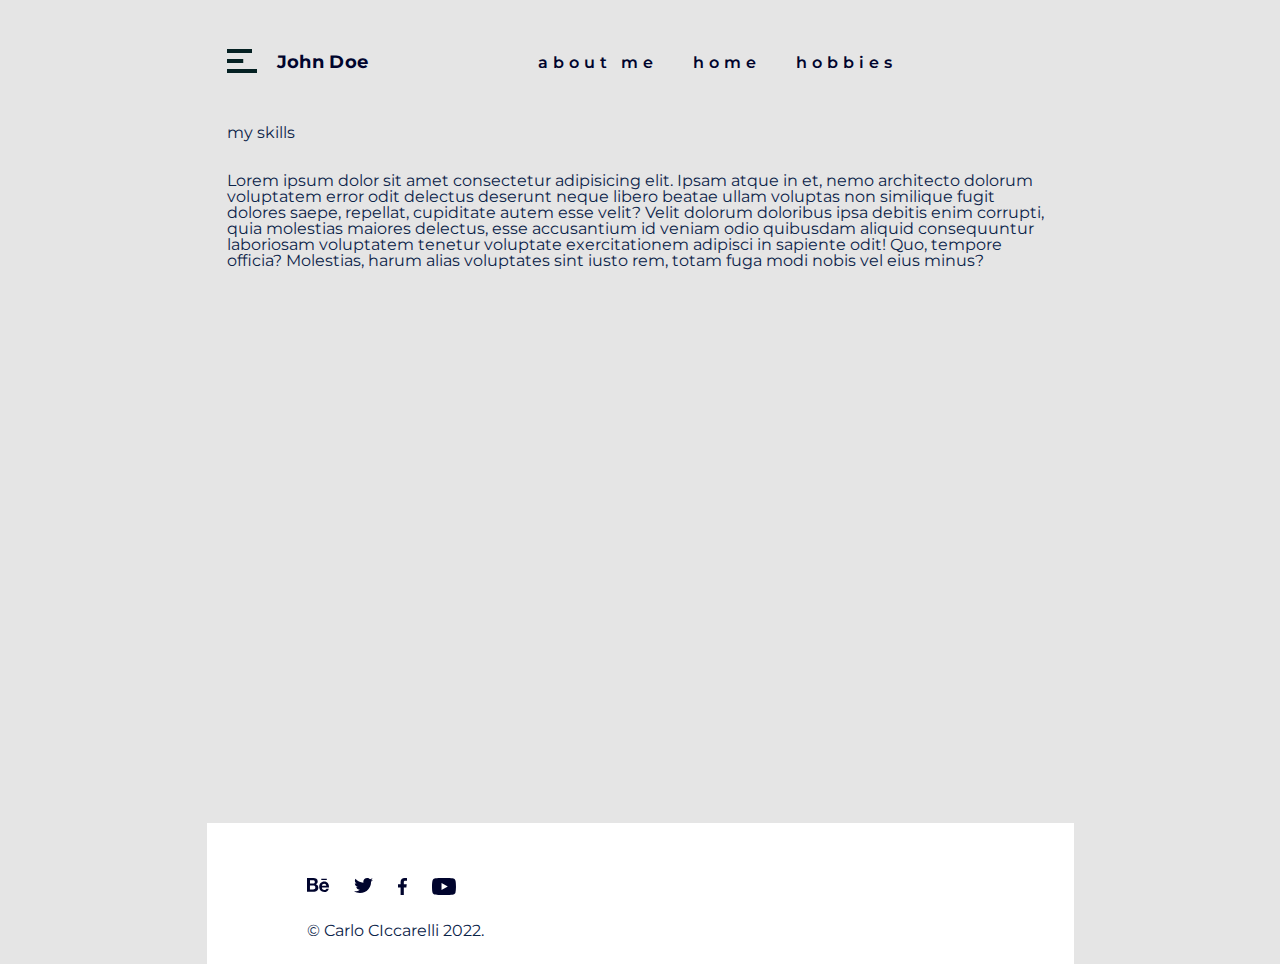
<file: Less_1/less_1.1/skills.html>
<!DOCTYPE html>
<html lang="en">
  <head>
    <meta charset="UTF-8" />
    <meta http-equiv="X-UA-Compatible" content="IE=edge" />
    <meta name="viewport" content="width=device-width, initial-scale=1.0" />
    <title>Document</title>
    <link rel="stylesheet" href="css/style.min.css" />
  </head>
  <body>
    <header class="header">
      <div class="header__container _container">
        <div class="header__main">
          <a href="index.html" class="header__logo">
            <div class="header__logoimage">
              <svg
                width="30"
                height="24"
                viewBox="0 0 30 24"
                fill="none"
                xmlns="http://www.w3.org/2000/svg"
              >
                <path d="M0 12H16.25" stroke="#052123" stroke-width="4" />
                <path d="M0 2H25" stroke="#052123" stroke-width="4" />
                <path d="M0 22H30" stroke="#052123" stroke-width="4" />
              </svg>
            </div>
            <span class="header__title">John Doe</span>
          </a>
          <ul class="header__navigation navigation">
            <li class="navigation__list"><a href="aboutMe.html">about me</a></li>
            <li class="navigation__list"><a href="index.html">home</a></li>
            <li class="navigation__list"><a href="hobbies.html">hobbies</a></li>
          </ul>
        </div>
      </div>
    </header>
    <main style="height: 77.6vh" class="page">
      <div class="aboutme__container _container">
          <p>my skills</p>
         </br>
         </br>
            Lorem ipsum dolor sit amet consectetur adipisicing elit. Ipsam atque in et, nemo architecto
            dolorum voluptatem error odit delectus deserunt neque libero beatae ullam voluptas non
            similique fugit dolores saepe, repellat, cupiditate autem esse velit? Velit dolorum
            doloribus ipsa debitis enim corrupti, quia molestias maiores delectus, esse accusantium id
            veniam odio quibusdam aliquid consequuntur laboriosam voluptatem tenetur voluptate
            exercitationem adipisci in sapiente odit! Quo, tempore officia? Molestias, harum alias
            voluptates sint iusto rem, totam fuga modi nobis vel eius minus?
      </div>
    </main>
    <footer class="footer">
      <div class="footer__container _container">
        <div class="footer__navigation">
          <ul class="footer__links">
            <li class="footer__link">
              <a href="#">
                <svg
                  width="22"
                  height="14"
                  viewBox="0 0 22 14"
                  fill="none"
                  xmlns="http://www.w3.org/2000/svg"
                >
                  <path
                    d="M8.8376 6.27157C10.0285 5.70145 10.7179 4.8146 10.7179 3.42097C10.7179 0.697061 8.71223 0 6.39314 0H0V13.6833H6.5812C9.02565 13.6833 11.3447 12.4792 11.3447 9.69193C11.282 8.04491 10.4672 6.77835 8.8376 6.27157ZM2.94584 2.34395H5.76636C6.83188 2.34395 7.83476 2.66069 7.83476 3.92762C7.83476 5.06786 7.08261 5.57439 6.01708 5.57439H3.0085V2.34395H2.94584ZM6.14241 11.4024H2.94584V7.60161H6.20507C7.52131 7.60161 8.33614 8.1721 8.33614 9.56573C8.33614 10.9594 7.33329 11.4024 6.14241 11.4024ZM19.8063 2.09032H14.2906V0.760285H19.8063V2.09032ZM22 8.93226C22 6.01831 20.3077 3.54779 17.2365 3.54779C14.2279 3.54779 12.2222 5.82815 12.2222 8.80544C12.2222 11.9094 14.1653 14 17.2365 14C19.5556 14 21.1225 12.9226 21.8119 10.6421H19.4302C19.1795 11.4656 18.114 11.9091 17.2991 11.9091C15.7322 11.9091 14.9173 10.9589 14.9173 9.37519H22C22 9.2485 22 9.05895 22 8.93226ZM14.9173 7.72843C14.98 6.39814 15.8575 5.63811 17.1737 5.63811C18.5527 5.63811 19.1795 6.46149 19.3048 7.72843H14.9173Z"
                    fill="#00042D"
                  />
                </svg>
              </a>
            </li>
            <li class="footer__link">
              <a href="#">
                <svg
                  width="19"
                  height="15"
                  viewBox="0 0 19 15"
                  fill="none"
                  xmlns="http://www.w3.org/2000/svg"
                >
                  <path
                    d="M17.0367 3.70373C17.0367 3.88892 17.0367 4.01226 17.0367 4.19744C17.0367 9.19748 13.11 15 5.95335 15C3.73668 15 1.71 14.3828 0 13.2717C0.316667 13.3334 0.633333 13.3338 0.95 13.3338C2.78667 13.3338 4.43332 12.7162 5.76332 11.7285C4.05332 11.6668 2.59668 10.6175 2.15335 9.07427C2.40668 9.136 2.65998 9.13575 2.91332 9.13575C3.29332 9.13575 3.60997 9.07451 3.92664 9.01278C2.1533 8.64241 0.823364 7.16091 0.823364 5.30905V5.24696C1.33003 5.5556 1.96332 5.67894 2.59665 5.74067C1.51998 5.06165 0.886682 3.88904 0.886682 2.59273C0.886682 1.91372 1.07664 1.23494 1.3933 0.679379C3.2933 2.96335 6.20668 4.50621 9.43668 4.62967C9.37335 4.32102 9.30997 4.07447 9.30997 3.76582C9.30997 1.66704 11.02 0 13.1734 0C14.3134 0 15.3267 0.432343 16.0234 1.17309C16.91 0.987903 17.7333 0.679259 18.4933 0.247157C18.1766 1.11136 17.6067 1.85175 16.7833 2.34558C17.5433 2.28385 18.3033 2.03693 19 1.72829C18.4933 2.46903 17.7967 3.14817 17.0367 3.70373Z"
                    fill="#00042D"
                  />
                </svg>
              </a>
            </li>
            <li>
              <a href="#">
                <svg
                  width="9"
                  height="17"
                  viewBox="0 0 9 17"
                  fill="none"
                  xmlns="http://www.w3.org/2000/svg"
                >
                  <path
                    d="M7.3813 2.83333H9V0.125434C8.74101 0.0624711 7.76974 0 6.60427 0C4.20859 0 2.58992 1.38506 2.58992 3.96654V6.35901H0V9.38111H2.58992V17H5.82733V9.38111H8.35252L8.74099 6.35901H5.82733V4.28136C5.82733 3.39988 6.08634 2.83333 7.3813 2.83333Z"
                    fill="#00042D"
                  />
                </svg>
              </a>
            </li>
            <li class="footer__link">
              <a href="#">
                <svg
                  width="24"
                  height="17"
                  viewBox="0 0 24 17"
                  fill="none"
                  xmlns="http://www.w3.org/2000/svg"
                >
                  <path
                    d="M23.492 2.67374C23.2381 1.65498 22.4127 0.827615 21.3968 0.509254C19.4921 -0.000124368 12 0 12 0C12 0 4.50799 -0.000124368 2.60323 0.509254C1.58736 0.763943 0.761935 1.59131 0.507967 2.67374C3.09944e-05 4.58391 0 8.53171 0 8.53171C0 8.53171 3.09944e-05 12.4795 0.507967 14.3897C0.761935 15.4084 1.58736 16.2361 2.60323 16.4907C4.50799 17.0001 12 17 12 17C12 17 19.4921 17.0001 21.3968 16.4907C22.4127 16.2361 23.2381 15.4084 23.492 14.3897C24 12.4795 24 8.53171 24 8.53171C24 8.53171 24 4.58391 23.492 2.67374ZM9.5238 12.0977V4.90227L15.8095 8.46829L9.5238 12.0977Z"
                    fill="#00042D"
                  />
                </svg>
              </a>
            </li>
          </ul>
          <div class="footer__information"><p>© Carlo CIccarelli 2022.</p></div>
        </div>
      </div>
    </footer>
  </body>
</html>
</file>
<file: Less_1/less_1.1/css/style.min.css>
@import"https://fonts.googleapis.com/css?family=Montserrat:100,200,300,regular,500,600,700,800,900,100italic,200italic,300italic,italic,500italic,600italic,700italic,800italic,900italic&display=swap";*{padding:0px;margin:0px;border:0px}*,*:before,*:after{-webkit-box-sizing:border-box;box-sizing:border-box}:focus,:active{outline:none}a:focus,a:active{outline:none}aside,nav,footer,header,section{display:block}html,body{height:100%;background-color:#fff;color:#0b2349}body{line-height:1;-ms-text-size-adjust:100%;-moz-text-size-adjust:100%;-webkit-text-size-adjust:100%}input::-ms-clear{display:none}button{cursor:pointer}button::-moz-focus-inner{padding:0;border:0}a,a:visited{text-decoration:none}a:hover{text-decoration:none}ul li{list-style:none}img{vertical-align:top}h1,h2,h3,h4,h5,h6{font-weight:inherit;font-size:inherit}.header__wrapper{position:fixed;width:100%;left:0;top:0;z-index:50}.header__main{display:-webkit-box;display:-ms-flexbox;display:flex;-webkit-box-align:center;-ms-flex-align:center;align-items:center;padding:5px 0;min-height:125px;position:relative}.header__logo{display:-webkit-box;display:-ms-flexbox;display:flex;-webkit-box-align:center;-ms-flex-align:center;align-items:center;gap:20px;margin-right:170px}.header__title{font-weight:700;font-size:18px;line-height:21px;letter-spacing:.02em;white-space:nowrap;color:#00042d}.header__navigation{margin-right:30px}.navigation{display:-webkit-box;display:-ms-flexbox;display:flex;gap:35px}.navigation__list{font-weight:600;font-size:16px;line-height:30px;letter-spacing:5px;color:#fff;cursor:pointer;word-wrap:normal}.navigation__list a{color:#00042d}.navigation__list:hover{font-size:20px;-webkit-transition:.3s ease 0s;-o-transition:.3s ease 0s;transition:.3s ease 0s}header,body{font-family:"Montserrat",sans-serif}header ._container,body ._container{max-width:867px;margin:0 auto;padding:0 20px}.page,.footer,.header{background:#e5e5e5}.wrapper{width:100%;overflow:hidden;display:-webkit-box;display:-ms-flexbox;display:flex;-webkit-box-orient:vertical;-webkit-box-direction:normal;-ms-flex-direction:column;flex-direction:column;font-size:14px;font-weight:400}.information__container{background:#00042d;height:778px}.information__mainblock{display:-webkit-box;display:-ms-flexbox;display:flex;padding-left:80px}.information__aboutit{padding-top:150px}.information__image{margin-top:100px;position:relative;left:30%}.information__button{padding-left:120px;margin-top:45px}.aboutit{display:-webkit-box;display:-ms-flexbox;display:flex;-webkit-box-orient:vertical;-webkit-box-direction:normal;-ms-flex-direction:column;flex-direction:column}.aboutit__title{color:#fff;font-weight:bold;font-size:90px;line-height:90px;margin-bottom:30px;white-space:nowrap}.aboutit__subtitle{font-weight:400;font-size:16px;line-height:32px;color:#fff;white-space:nowrap}.download-button{border:1px solid #fff;padding:20px 25px;font-weight:600;font-size:12px;line-height:24px;text-align:center;letter-spacing:5px;color:#fff}.download-button:hover{font-size:18px;-webkit-transition:.3s ease 0s;-o-transition:.3s ease 0s;transition:.3s ease 0s}.about__container{background:#fff;height:640px;color:#00042d}.about__main{padding:80px}.about__title{font-weight:400;font-size:50px;line-height:94px}.about__title p{width:100px;height:2.25px;margin:80px 0 90px -48px;background:#00042d;-webkit-transform:rotate(90deg);-ms-transform:rotate(90deg);transform:rotate(90deg)}.about__subtitle{font-weight:600;font-size:22px;line-height:30px;margin:40px 0}.about__text{font-weight:400;font-size:20px;line-height:30px}.services__container{background:#00042d}.services__main{padding:100px 80px}.services__list{display:-webkit-box;display:-ms-flexbox;display:flex;gap:90px}.services__item{margin-top:5px;text-align:center;font-size:16px;line-height:30px;white-space:nowrap;color:#fff}.footer__container{background:#fff}.footer__navigation{padding:55px 0 0 80px}.footer__links{display:-webkit-box;display:-ms-flexbox;display:flex;gap:25px}.footer__information{padding:25px 0}
</file>
